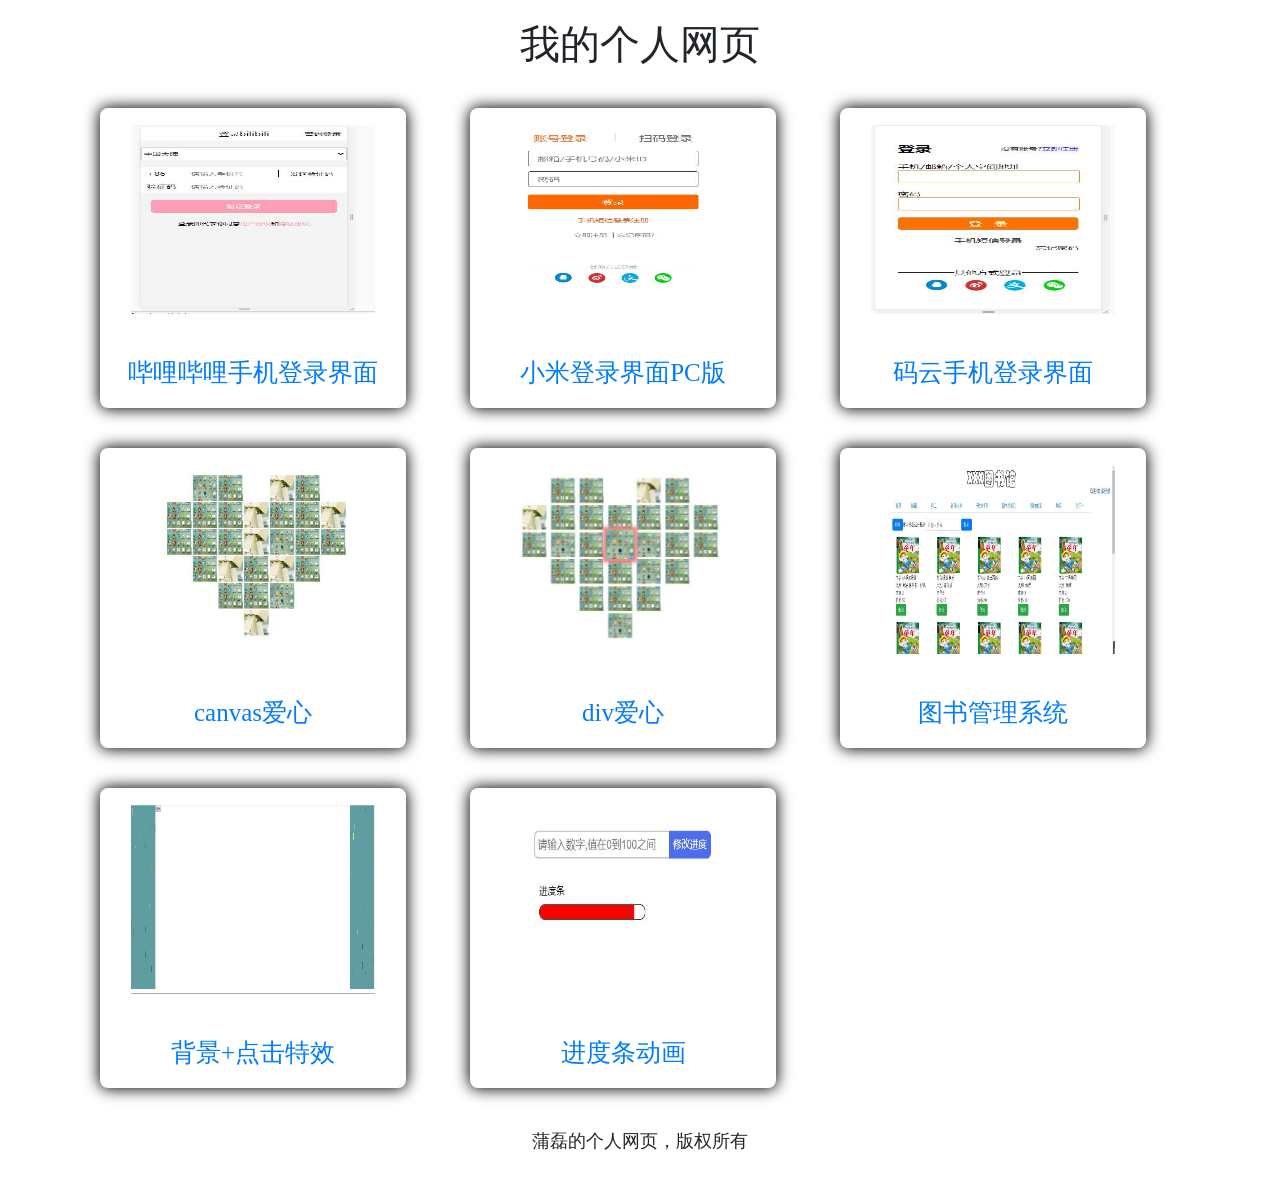
<file: index.html>
<!DOCTYPE html>
<html lang="en">

<head>
    <meta charset="UTF-8">
    <meta name="viewport" content="width=device-width, initial-scale=1.0">
    <title>My Web Show</title>
    <script src="./bootstrap/jquery-3.5.1.js"></script>
    <script src="./bootstrap/popper.min.js"></script>
    <script src="./bootstrap/bootstrap.js"></script>
    <link rel="stylesheet" href="./bootstrap/bootstrap.css">
    <style>
        * {
            margin: 0;
            padding: 0;
        }
        .seize_a_seat{
            display: none;
        }
        .head {
            margin: 20px 0 0 0;
            text-align: center;
            font-family: "STXingkai","Microsoft YaHei","黑体","宋体",sans-serif;
        }

        .container{
            font-family: "KaiTi","Microsoft YaHei";
            font-size:25px;
        }

        .foot{
            font-family: "STXinwei","Microsoft YaHei";
            font-size: 18px;
        }
        .container>.row {
            margin: 40px 0 0 0;
        }

        .container>.row>.col-4>.content {
            width: 90%;
            height: 300px;
            padding: 15px 0;
            display: flex;
            flex-direction: column;
            justify-content: center;
            align-items: center;
            /* border: 2px solid rgb(94, 255, 0); */
            border-radius: 8px;
            box-shadow: 0 0 15px 1px black;
        }

        .container>.row>.col-4>.content:hover {
            /* box-shadow: 0 0 10px 5px red, 0 0 10px 10px blue; */
            transform: scale(1.1);
            animation: linear 1s a1;
            box-shadow: 0 0 5px 2px black;
        }

        .container>.row>.col-4>.content>a {
            text-decoration: none;
        }

        .container>.row>.col-4>.content>img {
            width: 80%;
            height: 70%;
            margin: 0 0 40px 0;
        }

        .container>.row>.col-4>.content>img:hover {
            cursor: pointer;
        }

        .foot {
            margin: 40px 0;
            text-align: center;
            width: 100%;
        }

        @media all and (max-width: 768px) and (min-width: 400px){
            .seize_a_seat{
                display: block;
            }
            .container>.row{
                display: flex;
                flex-direction: row;
                margin: 0;
            }
            .container>.row>.col-4{
                flex: 0 0 50%;
                max-width: 50%;
                margin: 40px 0 0 0;
            }
            /* 选择偶数行单独设置 */
            .container>.row:nth-of-type(even){
                flex-direction:row-reverse;
                position: relative;
                top: -340px;
            }
            .container>.row>.col-4>.content{
                margin: 0 auto;
            }
        }

        @media all and (max-width: 399px) {
            .container>.row{
                display: flex;
                flex-direction: column;
                margin: 0 0 0 0;
                
            }
            .container>.row>.col-4{
                flex: 0 0 1;
                max-width: none;
                margin: 40px 0 0 0;
            }
            .container>.row>.col-4>.content{
                margin: 0 auto;
            }
        }

        @keyframes a1 {
            0% {
                transform: scale(1);
                box-shadow: 0 0 15px 1px black;
            }

            100% {
                transform: scale(1.1);
                box-shadow: 0 0 5px 2px black;
            }
        }
    </style>
</head>

<body>
    <div class="head">
        <h1>我的个人网页</h1>
    </div>
    <div class="container">
        <div class="row">
            <div class="col-4">
                <div class="content">
                    <img class="img" src="./picture/哔哩哔哩手机登录界面.jpg" alt="图片正在拼了命的加载中">
                    <a href="https://ilikecode0726.github.io/VScode/%E7%BD%91%E9%A1%B5%E6%A8%A1%E6%9D%BF/Login-Bilibili-Mobel.html">哔哩哔哩手机登录界面</a>
                </div>
            </div>
            <div class="col-4">
                <div class="content">
                    <img class="img" src="./picture/小米登录PC版.jpg" alt="图片正在拼了命的加载中">
                    <a href="https://ilikecode0726.github.io/VScode/%E7%BD%91%E9%A1%B5%E6%A8%A1%E6%9D%BF/Login-MI-PC.html">小米登录界面PC版</a>
                </div>
            </div>
            <div class="col-4">
                <div class="content">
                    <img class="img" src="./picture/手机登录-码云.jpg" alt="图片正在拼了命的加载中">
                    <a href="https://ilikecode0726.github.io/VScode/%E7%BD%91%E9%A1%B5%E6%A8%A1%E6%9D%BF/Login-Moble.html">码云手机登录界面</a>
                </div>
            </div>
        </div>
        <div class="row">
            <div class="col-4">
                <div class="content">
                    <img class="img" src="./picture/爱心canvas.jpg" alt="图片正在拼了命的加载中">
                    <a href="https://ilikecode0726.github.io/VScode/AiXin/index">canvas爱心</a>
                </div>
            </div>
            <!-- 占位盒子，所有双数div必须加 -->
            <div class="seize_a_seat col-4">

            </div>

            <div class="col-4">
                <div class="content">
                    <img class="img" src="./picture/爱心div.jpg" alt="图片正在拼了命的加载中">
                    <a href="https://ilikecode0726.github.io/VScode/AiXin/index-div">div爱心</a>
                </div>
            </div>
            <div class="col-4">
                <div class="content">
                    <img class="img" src="./picture/图书管理系统.jpg" alt="图片正在拼了命的加载中">
                    <a href="http://www.sanshidaren.cn:9900/">图书管理系统</a>
                </div>
            </div>
            
        </div>
        <div class="row">
            <div class="col-4">
                <div class="content">
                    <img class="img" src="./picture/背景+点击特效.jpg" alt="图片正在拼了命的加载中">
                    <a href="https://ilikecode0726.github.io/VScode/%E8%83%8C%E6%99%AF%E7%89%B9%E6%95%88">背景+点击特效</a>
                </div>
            </div>
            <div class="col-4">
                <div class="content">
                    <img class="img" src="./picture/进度条动画.jpg" alt="图片正在拼了命的加载中">
                    <a
                        href="https://ilikecode0726.github.io/VScode/%E8%BF%9B%E5%BA%A6%E6%9D%A1%E5%8A%A8%E7%94%BB">进度条动画</a>
                </div>
            </div>
            <div class="col-4">

            </div>
        </div>
    </div>
    <div class="foot">
        <span>蒲磊的个人网页，版权所有</span>
    </div>
</body>

</html>
<script>
    let imgs = document.querySelectorAll('.img')
    for (let i = 0; i < imgs.length; i++) {
        imgs[i].onclick = () => {
            // 获取与之对应的a标签
            let a = imgs[i].parentNode.querySelector('a')
            location.href = a.href
        }
    }

</script>
</file>
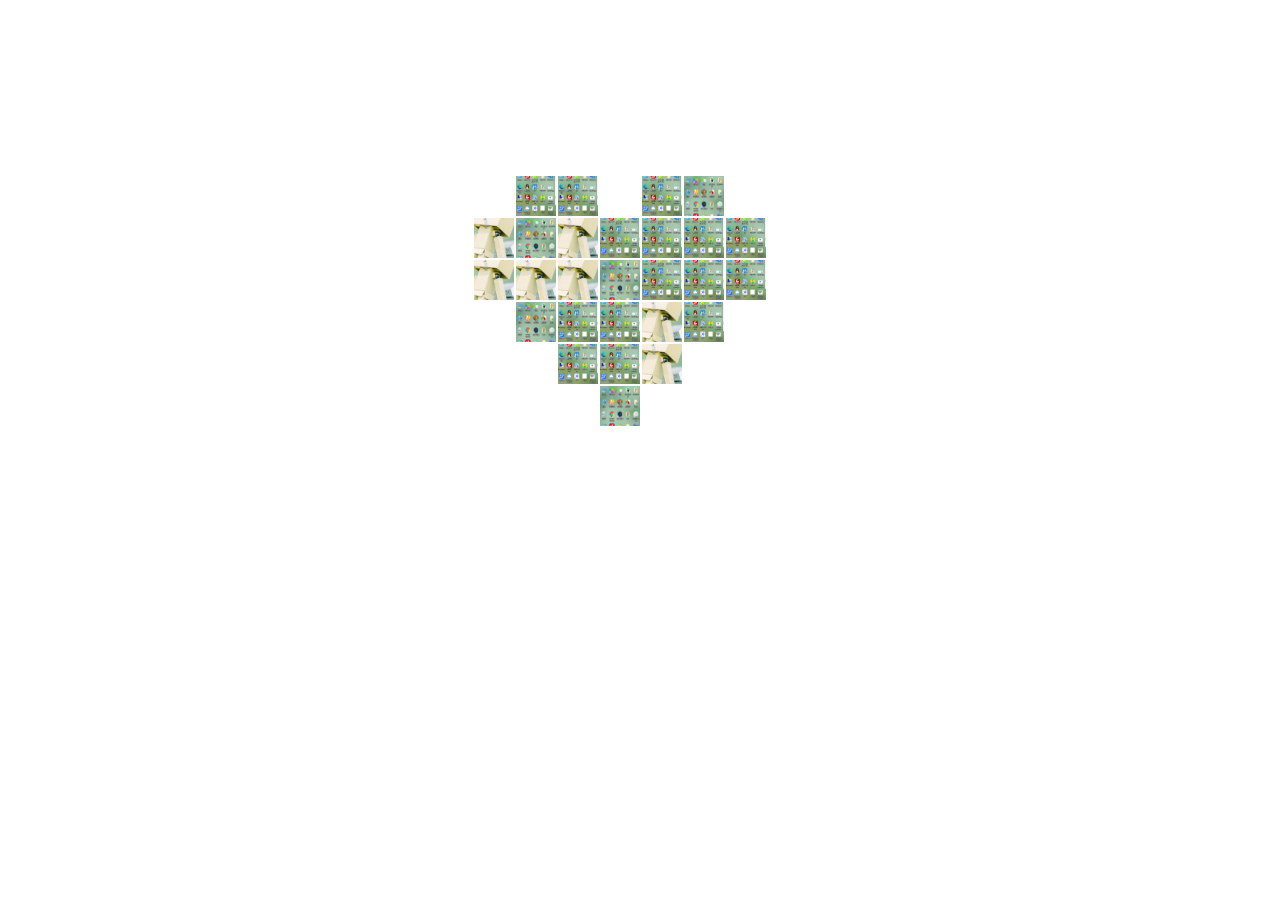
<file: AiXin/index.html>
<!DOCTYPE html>
<html lang="en">

<head>
    <meta charset="UTF-8">
    <meta name="viewport" content="width=device-width, initial-scale=1.0">
    <title>小爱心</title>
    <style>
        * {
            margin: 0;
            padding: 0;
        }

        .can {
            position: absolute;
            top: 50px;
            left: 50%;
            transform: translateX(-50%);
        }

        @media all and (max-width:480px) and (min-width: 321px) {
            .can {
                position: absolute;
                top: 50px;
                left: 55%;
            }
        }

        @media all and (max-width:320px) {
            .can {
                position: absolute;
                top: 50px;
                left: 60%;
            }
        }
    </style>
</head>

<body>
    <canvas id="can" class="can" width="500" height="500"></canvas>
</body>

</html>
<script>

    //控制图片显示比例
    let temp = 40
    // 控制距离顶部高度
    let height = 3
    // 控制距离左侧宽度
    let wedth = 2
    let arr = [
        './images/aa.jpg',
        './images/bb.jpg',
        './images/cc.jpg',
        './images/cc.jpg',
    ]
    let c = document.querySelector('#can')
    let cxt = c.getContext('2d')
    for (let i = 0; i < 4; i++) {
        for (let j = 0; j <= i; j++) {
            let url = arr[randomNum(0, arr.length - 1)]
            create((i + wedth) * (temp + 2), (j + height + 2) * (temp + 2), temp, url)
            url = arr[randomNum(0, arr.length - 1)]
            create((wedth + 6 - i) * (temp + 2), (j + height + 2) * (temp + 2), temp, url)
        }

    }
    for (let i = 0; i < 2; i++) {
        for (let j = 0; j <= i; j++) {
            let url = arr[randomNum(0, arr.length - 1)]
            create((j + wedth + 2) * (temp + 2), (i + height) * (temp + 2), temp, url)
            url = arr[randomNum(0, arr.length - 1)]
            create((wedth + 1 - j) * (temp + 2), (i + height) * (temp + 2), temp, url)
            url = arr[randomNum(0, arr.length - 1)]
            create((j + wedth + 5) * (temp + 2), (i + height) * (temp + 2), temp, url)
            url = arr[randomNum(0, arr.length - 1)]
            create((wedth + 4 - j) * (temp + 2), (i + height) * (temp + 2), temp, url)
        }
    }
    function create(x, y, z, url) {
        cxt.beginPath()
        cxt.fillStyle = "#0000FF"
        // cxt.fillRect(x,y,z,z)
        var img = new Image()
        img.src = url
        //图片加载完后，将其显示在canvas中
        img.onload = function () {
            cxt.drawImage(this, x, y, z, z)
            // context.drawImage(this, 0, 0, 1080, 980)改变图片大小到1080*980
        }
        cxt.closePath()
    }
    //生成从minNum到maxNum的随机数
    function randomNum(minNum, maxNum) {
        switch (arguments.length) {
            case 1:
                return parseInt(Math.random() * minNum + 1, 10);
                break;
            case 2:
                return parseInt(Math.random() * (maxNum - minNum + 1) + minNum, 10);
                break;
            default:
                return 0;
                break;
        }
    }
</script>
</file>
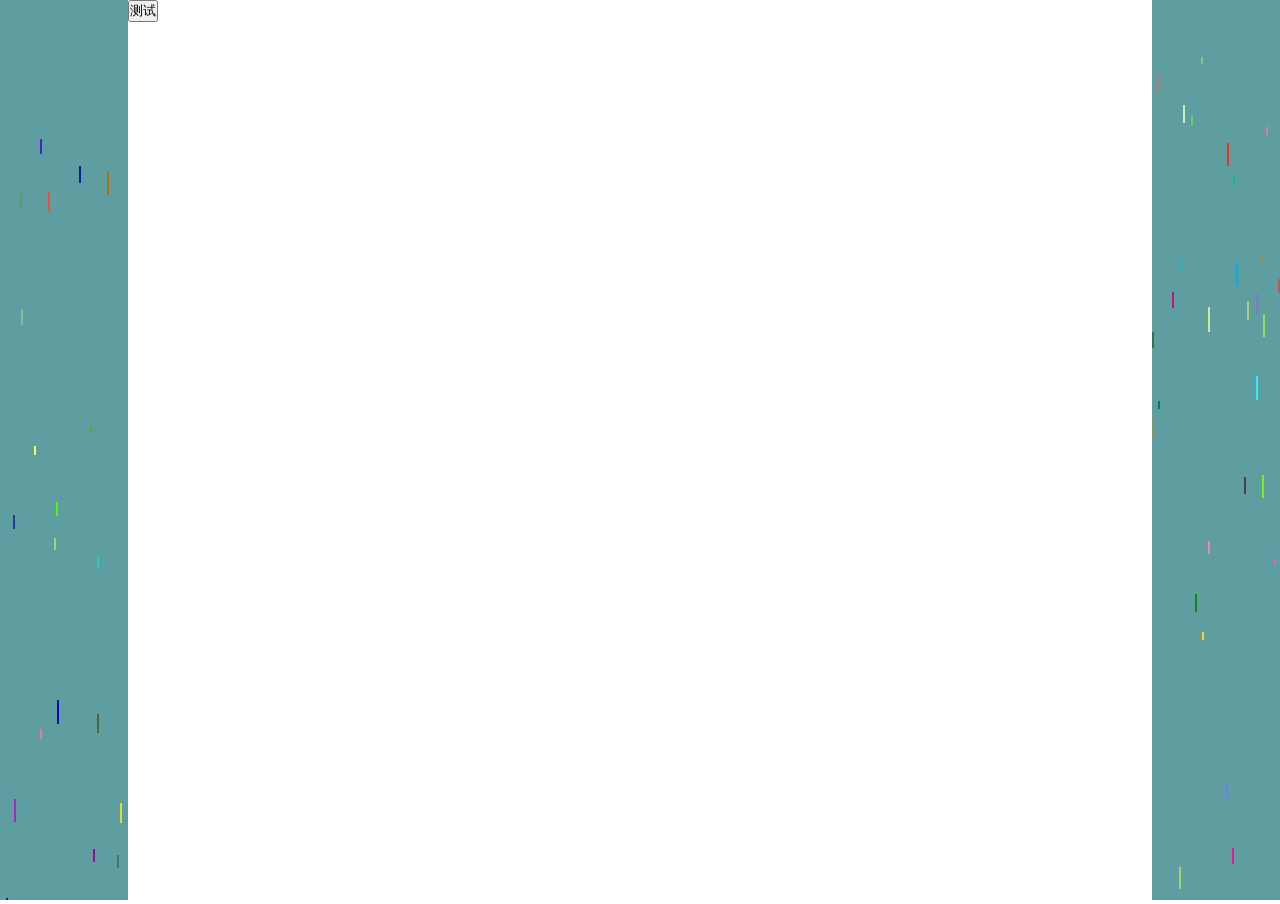
<file: 背景特效.html>
<!DOCTYPE html>
<html lang="en">

<head>
    <meta charset="UTF-8">
    <meta name="viewport" content="width=device-width, initial-scale=1.0">
    <title>Document</title>
    <style>
        * {
            margin: 0;
            padding: 0;
        }
        #bg{
            position: absolute;
            z-index: -2;
        }
        #canvas {
           background: cadetblue;
        }
        .contaior{
            width: 80%;
            height: calc(100vh);
            background: white;
            margin: 0 auto;
        }
        .tips{
            position: absolute;
            z-index: 100;
            top: 0px;
            left: 0px;
            visibility: hidden;
            /* animation:  ease-in 2s pp; */
        }
        .tips:hover{
            cursor:default;
        }
        .tips>span:hover{
            cursor:default;
        }
         @keyframes pp10 {   }
    </style>
</head>

<body>
    <div id="bg">
        <canvas id="canvas"></canvas>
    </div>
    <div class="contaior">
        <button id="btn">测试</button>
        <div class="tips">
            <span>你好啊</span>
        </div>
    </div>
</body>

</html>
<script>
    let html= document.querySelector('html')
    let canvas = document.querySelector('#canvas')
    canvas.width = innerWidth
    canvas.height = html.offsetHeight
    let cxt = canvas.getContext('2d')

    let n = innerWidth / 5
    let speed = 1
    let length = 10
    let coordinate_x = 20
    let color = 'red'
    let arr = []

    for (let i = 0; i < n; i++) {
        speed = randomNum(1, 5)
        length = randomNum(5, 25)
        coordinate_x = randomNum(0, innerWidth)
        color = 'rgb(' + randomNum(0, 255) + ',' + randomNum(0, 255) + ',' + randomNum(0, 255) + ')'
        arr.push({
            x: coordinate_x,
            y:Math.round(Math.random()*canvas.height),
            // y: -length,
            width:2,
            length: length,
            speed: speed,
            color: color
        })
    }



    function drow() {

        cxt.clearRect(0, 0, canvas.width, canvas.height )

        for (let i = 0; i < n; i++) {
            
            cxt.beginPath()
            cxt.fillStyle = arr[i].color
            cxt.fillRect(arr[i].x, arr[i].y, arr[i].width, arr[i].length)
            cxt.closePath()
            arr[i].y = arr[i].y + arr[i].speed
            if(arr[i].y>canvas.height){
                arr[i].y=-arr[i].length
            }
        }
        requestAnimationFrame(drow);

    }

    drow()



    //生成从minNum到maxNum的随机数
    function randomNum(minNum, maxNum) {
        switch (arguments.length) {
            case 1:
                return parseInt(Math.random() * minNum + 1, 10);
                break;
            case 2:
                return parseInt(Math.random() * (maxNum - minNum + 1) + minNum, 10);
                break;
            default:
                return 0;
                break;
        }
    }

    let btn=document.querySelector('#btn').onclick=()=>{
        console.log('点击了')
    }
    let tips=document.querySelector('.tips')
    var style = document.styleSheets[0];
    document.addEventListener('click',(event)=>{
        // 设置随机数，方便动画名字使用
        let r=randomNum(1, 10)
        tips.style.animation = "ease-in 0.5s pp"+r;//设置动画
        tips.style.color='rgb(' + randomNum(0, 255) + ',' + randomNum(0, 255) + ',' + randomNum(0, 255) + ')'
        
        style.deleteRule(5)//删除已有的关键帧
        // style.insertRule(`@keyframes pp${r}{   0% { top: ${event.clientY}px;opacity:1;}  100% { top: ${event.clientY-60}px;opacity:0;}}`, 5); //写入样式
        style.insertRule(`@keyframes pp${r}{   0% { top: ${event.clientY}px;left:${event.clientX}px;visibility:visible}  100% { top: ${event.clientY-60}px;left:${event.clientX}px;visibility: hidden;}}`, 5); //写入样式
        event.stopPropagation()
    },false)


</script>
</file>
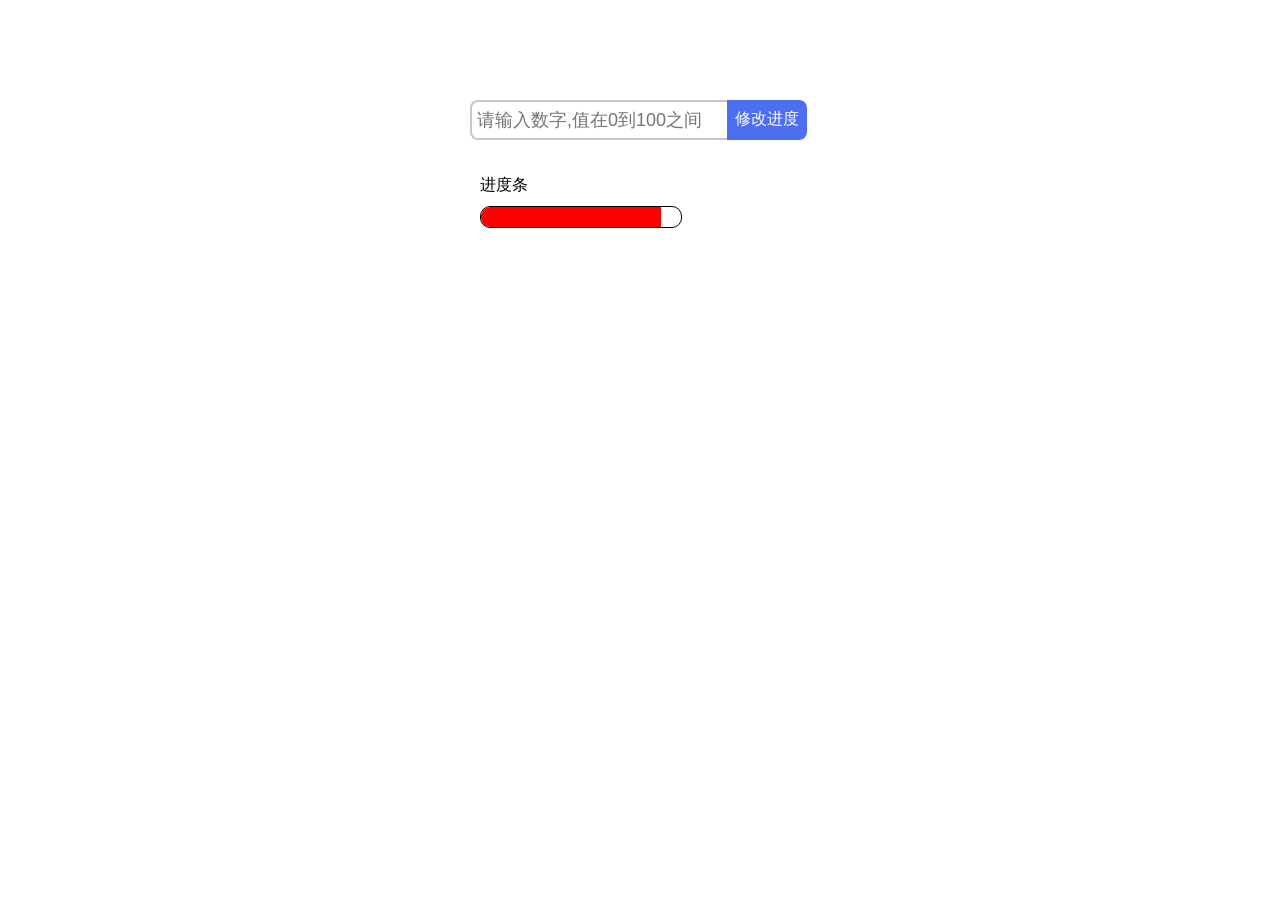
<file: 进度条动画.html>
<!DOCTYPE html>
<html lang="en">
<head>
    <meta charset="UTF-8">
    <meta name="viewport" content="width=device-width, initial-scale=1.0">
    <style>
        *{
            margin: 0;
            padding: 0;
        }
        .container{
            width: 400px;
            margin: 0 auto;
        }
        @media all and (min-width:768px) {
            .container{
                margin-top: 100px;
            }
        }
        @media all and (max-width:765px) and (min-width:480px) {
            .container{
                margin-top: 60px;
            }
        }
        @media all and (max-width:479px) {
            .container{
                margin-top: 30px;
            }
        }
        
        .update{
            width: 380px;
            margin: 30px 0 5px 30px;
        }
        .input{
            width: 250px;
            display: inline-block;
            height: 36px;
            outline: none;
            border: 2px solid rgb(196,199,206);
            border-right: none;
            border-radius: 8px 0 0 8px;
            font-size: 18px;
            padding-left: 5px;
        }
        .input:hover{
            border: 2px solid rgb(167,170,181);
            border-right: none;
        }
        .input:focus{
            border: 2px solid rgb(78,110,242);
            border-right: none;
        }
        #btn{
            color: white;
            display: inline-block;
            height: 40px;
            vertical-align: top;
            background-color: rgb(78,110,242);
            border-radius:  0 8px 8px 0;
            width: 80px;
            text-align: center;
            line-height: 38px;
        }
        #btn:hover{
            cursor: pointer;
        }
        
        
        .group{
            width: 350px;
            height: 100px;
            /* background-color: #00FF00; */
            float: left;
            position: relative;
            margin: 20px 0 0 40px;
            
            /* 元素水平垂直居中方法三 */
            /* display: flex;
            justify-content: center;
            align-items: center;
            flex-direction: column; */
        }
        .group ul li{
            list-style: none;
            margin-top: 10px;
            overflow: hidden;
            /* text-align: center; */
        }
        .group>span{
            display: inline-block;
        }
        .group>span:nth-child(1){
            float: left;
        }
        .group .progress{
            /* display: inline-block; */
            width: 200px;
            height: 20px;
            border: #000000 1px solid;
            border-radius: 10px;
            /* position: absolute; */
            
            /* 水平垂直居中方法一 */
            /* top: 0;
            left: 0;
            bottom: 0;
            right: 0;
            margin: auto; */
            
            /* 水平垂直居中方法二 */
            /* top: 50%;
            right: 50%;
            transform: translate(50%,-50%); */
            /* transform: translateY(-50%) translateX(50%); */
            
            
        }
        
        .pro{
            display: inline-block;
            vertical-align: top;
            text-align: left;
            width: 180px;
            height: 100%;
            background-color: red;
            animation: ease-out 6s p1;
            /* font-size: 1px; */
        }
        @keyframes p1{
            0%{
                width: 0px;
            }
            100%{
                width: 180px;
            }
        }
        
        
    </style>
</head>
<body>
    <div class="container">
        <div class="update">
            <input type="text" placeholder="请输入数字,值在0到100之间" class="input" /><span id="btn">修改进度</span>
        </div>
        <div class="group">
            <ul>
                <li><span>进度条</span></li>
                <li class="progress">
                    <span class="pro"></span>
                </li>
            </ul>
        </div>
    </div>
</body>
</html>
<script>
var style = document.styleSheets[0];
document.querySelector('#btn').onclick = () => {
    // 存储进度
    let temp=document.querySelector('.input').value
    temp=temp*2
    console.log(temp)
    document.querySelector('.pro').style.width = temp+'px'
    document.querySelector('.pro').style.animation = "ease-out 6s pp"+temp;
    style.deleteRule(7)
    style.insertRule("@keyframes pp"+temp+"{0%{width: 0px;}100%{width: "+temp+"px;}}", 7); //写入样式
    console.log(style)
}
</script>
</file>
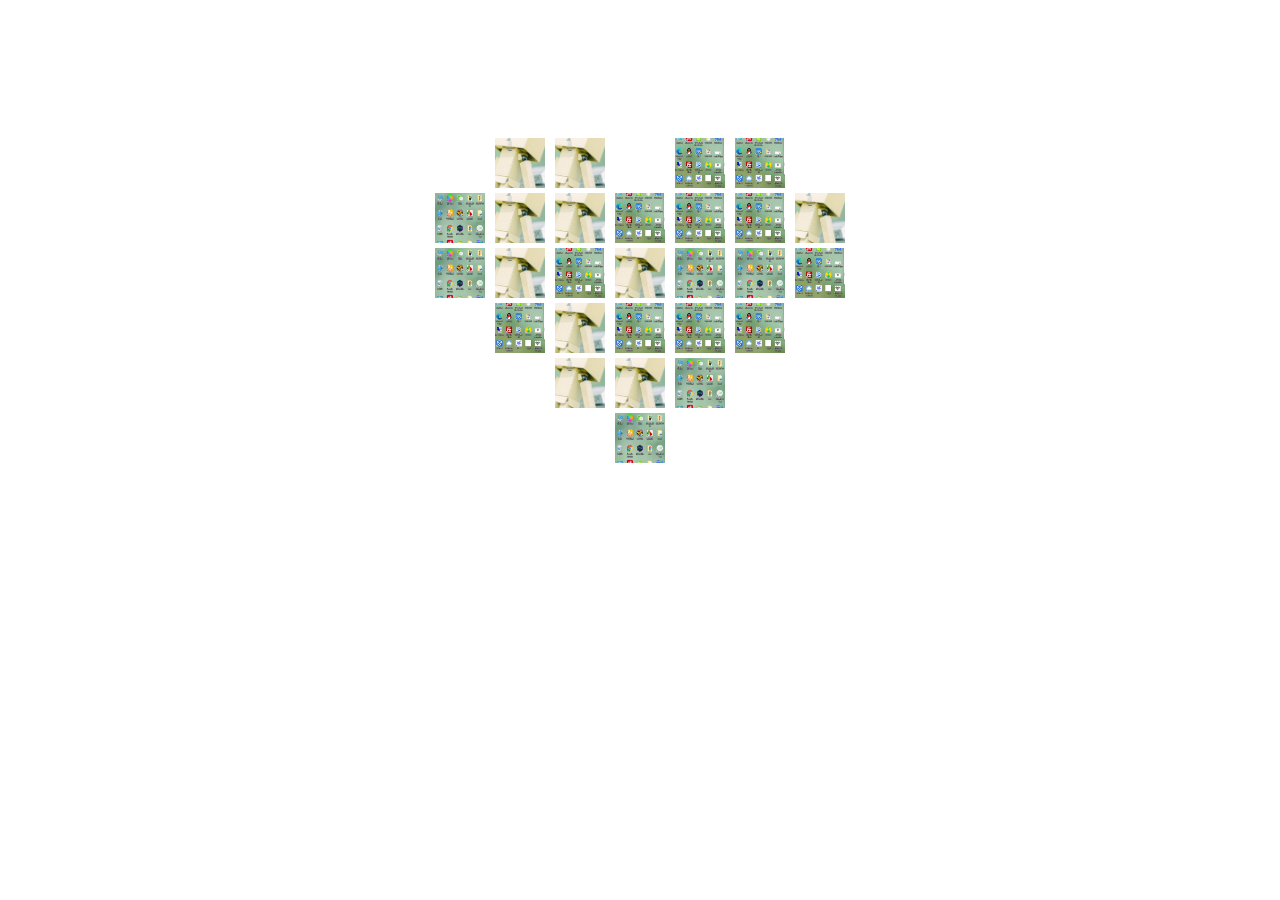
<file: AiXin/index-div.html>
<!DOCTYPE html>
<html lang="en">
<head>
    <meta charset="UTF-8">
    <meta name="viewport" content="width=device-width, initial-scale=1.0">
    <title>小爱心</title>
    <style>
        *{
            margin: 0;
            padding: 0;
        }
        body{
            width: 100%;
        }
        .content{
            margin: 50px auto;
            width: 600px;
            height: 500px;
            /* border: 1px solid seagreen; */
            display: flex;
            flex-direction: column;
            align-items: center;
            justify-content: center;
        }
        .group{
            display: flex;
            justify-content: center;
            align-items: center;
            width: 500px;
            height: 55px;
        }
        .group>div{
            margin: 5px;
            width: 50px;
            height: 50px;
            transition:all 1s ease-out;
        }
        .group>div:hover{
            transform:scale(1.2);
            box-shadow: 0 0 5px 5px rgb(255,129,130);
        }
        .group div img{
            width: 100%;
            height: 100%;
        }
    </style>
</head>
<body>
    <div class="content">
        <div class="group">
            <div><image src=""></image></div>
            <div><image src=""></image></div>
            <div></div>
            <div><image src=""></image></div>
            <div><image src=""></image></div>
        </div>
        <div class="group">
            <div><image src=""></image></div>
            <div><image src=""></image></div>
            <div><image src=""></image></div>
            <div><image src=""></image></div>
            <div><image src=""></image></div>
            <div><image src=""></image></div>
            <div><image src=""></image></div>
        </div>
        <div class="group">
            <div><image src=""></image></div>
            <div><image src=""></image></div>
            <div><image src=""></image></div>
            <div><image src=""></image></div>
            <div><image src=""></image></div>
            <div><image src=""></image></div>
            <div><image src=""></image></div>
        </div>
        <div class="group">
            <div><image src=""></image></div>
            <div><image src=""></image></div>
            <div><image src=""></image></div>
            <div><image src=""></image></div>
            <div><image src=""></image></div>
        </div>
        <div class="group">
            <div><image src=""></image></div>
            <div><image src=""></image></div>
            <div><image src=""></image></div>
        </div>
        <div class="group">
            <div><image src=""></image></div>
        </div>
    </div>
</body>
</html>
<script>
    let imgs=document.querySelectorAll('.group>div>img')
    let arr = [
        './images/aa.jpg',
        './images/bb.jpg',
        './images/cc.jpg',
        './images/cc.jpg',
    ]
    for(let i =0;i<imgs.length;i++){
        imgs[i].src=arr[randomNum(0, arr.length - 1)]
    }
    //生成从minNum到maxNum的随机数
    function randomNum(minNum, maxNum) {
        switch (arguments.length) {
            case 1:
                return parseInt(Math.random() * minNum + 1, 10);
                break;
            case 2:
                return parseInt(Math.random() * (maxNum - minNum + 1) + minNum, 10);
                break;
            default:
                return 0;
                break;
        }
    }
</script>
</file>
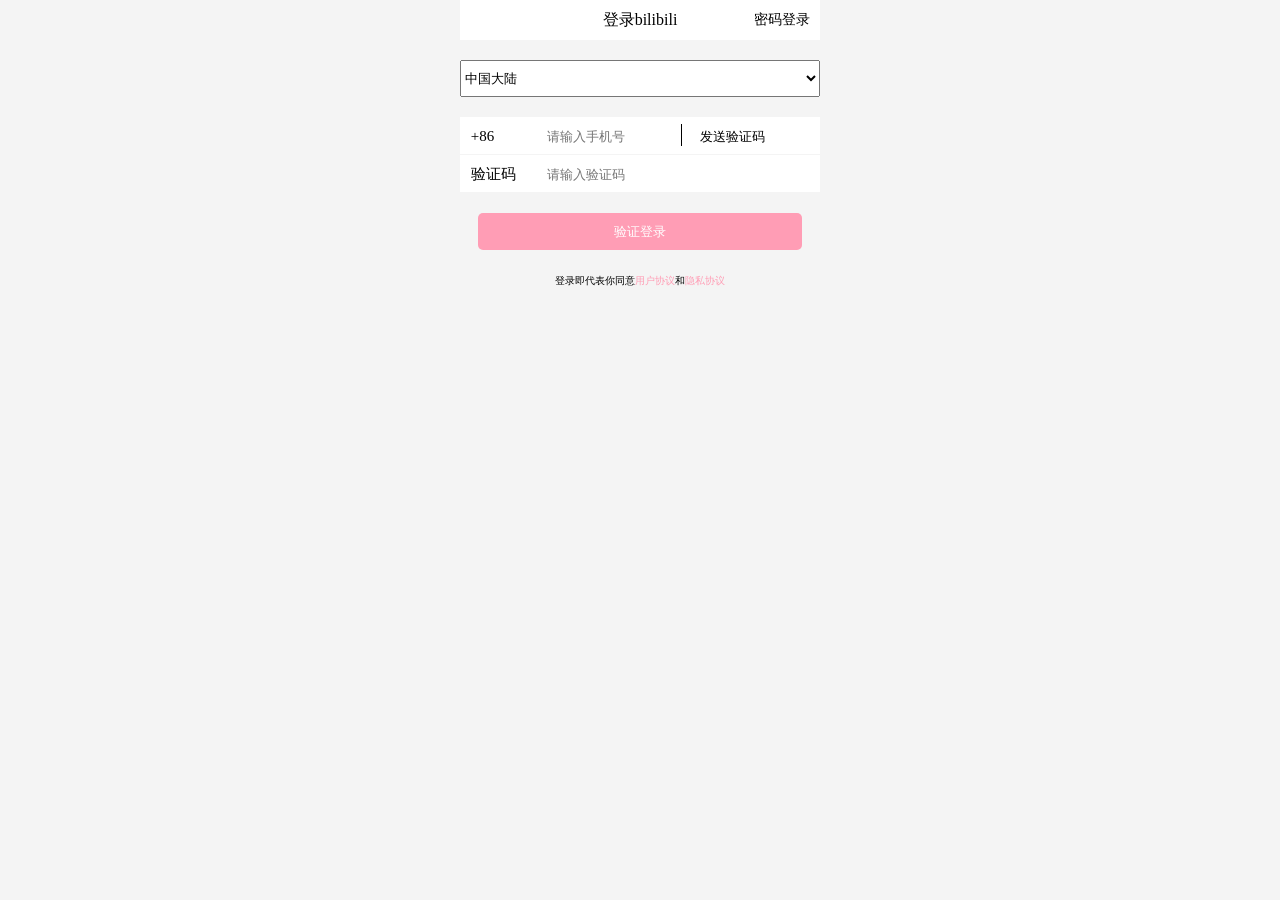
<file: 网页模板/Login-Bilibili-Mobel.html>
<!DOCTYPE html>
<html>
	<head>
		<meta charset="utf-8" name="viewport" content="initial-scale=1.0">
		<title></title>
		<style type="text/css">
			* {
				margin: 0;
				padding: 0;
			}


			@media all and (max-width:320px) {
				.login {
					width: 100%;
				}
			}

			@media all and (min-width:321px) and (max-width:480px) {
				.login {
					width: 85%;
				}
			}

			@media all and (min-width:481px) {
				.login {
					width: 360px;
				}
			}
			html{
				background-color: rgb(244,244,244);
			}
			
			.login{
				margin: 0 auto;
			}
			header {
				height: 40px;
				line-height: 40px;
				width: 100%;
				position: relative;
				text-align: center;
				margin: 0 auto;
				background-color: white;
			}

			header>#toggle {
				display: inline-block;
				position: absolute;
				right: 10px;
				font-size: 14px;
			}
			
			
			.login-phone{
				display: block;
			}
			
			.login-account{
				display: none;
			}
			
			
			
			.login-phone>form>.form-group {
				width: 100%;
				background-color: rgb(244, 244, 244);
				padding-top: 20px;
			}

			.login-phone>form>.form-group>select {
				width: 100%;
				height: 37px;
			}

			.login-phone>form>.form-group>ul>li {
				list-style: none;
				background-color: white;
				border-bottom: 1px solid rgb(244, 244, 244);
				height: 37px;
				line-height: 37px;
			}

			.login-phone>form>.form-group>ul>li>label {
				font-size: 15px;
				display: inline-block;
				width: 20%;
				margin-left: 3%;
			}

			.login-phone>form>.form-group>ul>li>input {
				height: 90%;
				border: none;
				outline: none;
			}

			.login-phone>form>.form-group>ul>li>.phone {
				width: 130px;
			}

			.login-phone>form>.form-group>ul>li>span {
				display: inline-block;
				height: 60%;
				border-left: #000000 1px solid;
				position: relative;
				top: 5px;
			}

			.login-phone>form>.form-group>ul>li>.send-code {
				height: 90%;
				border: none;
				background-color: white;
				margin-left: 4%;
				outline: none;
			}

			.login-phone>form>.form-group>.submit {
				border: none;
				margin-left: 5%;
				width: 90%;
				color: white;
				height: 37px;
				background-color: rgb(255, 157, 181);
				border-radius: 5px;
				outline: none;
			}
			.login-phone>form>.form-group>div{
				margin-top: 20px;
				text-align: center;
			}
			.login-phone>form>.form-group>div>span {
				font-size: 10px;
			}
			.login-phone>form>.form-group>div a{
				color:rgb(255, 157, 181) ;
				text-decoration: none;
			}
			
			.login-account>form>.form-group{
				width: 100%;
				background-color: rgb(244,244,244);
				padding-top: 20px;
			}
			.login-account>form>.form-group>ul{
				width: 100%;
			}
			.login-account>form>.form-group>ul>li{
				list-style: none;
				background-color: white;
				border-bottom: 1px rgb(244,244,244) solid;
				width: 100%;
				height: 37px;
				line-height: 37px;
			}
			.login-account>form>.form-group>ul>li>label{
				display: inline-block;
				width: 20%;
				text-align: center;
				margin-right: 5%;
			}
			.login-account>form>.form-group>ul>li>input{
				width: 75%;
				height: 90%;
				border: none;
				outline: none;
			}
			.login-account>form>.form-group1{
				padding-top: 8px;
			}
			.login-account>form>.form-group>.forget-pwd{
				font-size: 10px;
				display: block;
				float: right;
				padding-right: 10px;
			}
			.login-account>form>.form-group>.btns{
				margin-top: 40px;
				clear: right;
				display: flex;
				justify-content: space-around;
			}
			.login-account>form>.form-group>.btns>button{
				height: 40px;
				width: 42%;
				border-radius: 5px;
			}
			.login-account>form>.form-group>.btns>button:nth-child(1){
				border:1px  rgb(255, 157, 181) solid;
				color:rgb(255, 157, 181) ;
			}
			.login-account>form>.form-group>.btns>button:nth-child(2){
				background-color: rgb(255, 157, 181);
				border: none;
				color: white;
			}
			.login-account>form>.form-group>div{
				margin-top: 15px;
				text-align: center;
			}
			.login-account>form>.form-group>div>span {
				font-size: 10px;
			}
			.login-account>form>.form-group>div a{
				color:rgb(255, 157, 181) ;
				text-decoration: none;
			}
			.login-account>form>.form-group>.footer{
				margin-top: 80px;
			}
			.login-account>form>.form-group>.footer>div{
				margin-top: 10px;
				display: flex;
				justify-content: center;
				
			}
			.login-account>form>.form-group>.footer>div>div{
				display: flex;
				flex-direction: column;
			}
			.login-account>form>.form-group>.footer>div>div>span{
				font-size: 10px;
			}
			.login-account>form>.form-group>.footer>div .icon-qq{
				display: inline-block;
				width: 20px;
				height: 20px;
				background-size: 100% 100%;
				background-repeat: no-repeat;
				background-image: url("[data-uri]");
			}
			.login-account>form>.form-group>.footer>div .icon-null{
				display: inline-block;
				width: 20px;
				height: 20px;
				background-size: 100% 100%;
				background-repeat: no-repeat;
				
			}
			.login-account>form>.form-group>.footer>div .icon-WeiBo{
				display: inline-block;
				width: 20px;
				height: 20px;
				background-size: 100% 100%;
				background-repeat: no-repeat;
				background-image: url("[data-uri]");
			}
		</style>
	</head>
	<body>
		<div class="login">
			<header>
				<span>登录bilibili</span>
				<span id="toggle">密码登录</span>
			</header>
			<div class="login-phone">
				<form action="#" method="get">
					<div class="form-group">
						<select name="">
							<option>中国大陆</option>
						</select>
					</div>
					<div class="form-group">
						<ul>
							<li>
								<label>+86</label>
								<input class="phone" name="phone" type="tel" placeholder="请输入手机号" />
								<span class="c"></span>
								<button class="send-code">发送验证码</button>
							</li>
							<li>
								<label>验证码</label>
								<input class="code" name="code" placeholder="请输入验证码" />
							</li>
						</ul>
					</div>
					<div class="form-group">
						<button type="submit" class="submit">验证登录</button>
						<div>
							<span>登录即代表你同意<a href="#">用户协议</a>和<a href="#">隐私协议</a></span>
						</div>
					</div>
				</form>
			</div>
			<div class="login-account">
				<form action="#">
					<div class="form-group">
						<ul>
							<li>
								<label >账号</label><input type="text" name="account" class="account" placeholder="你的手机号/邮箱">
							</li>
							<li>
								<label >密码</label><input type="password" name="password" class="password" placeholder="请输入密码">
							</li>
						</ul>
					</div>
					<div class="form-group form-group1">
						<a class="forget-pwd">忘记密码</a>
						<div class="btns">
							<button>登录</button>
							<button>注册</button>
						</div>
						<div>
							<span>登录即代表你同意<a href="#">用户协议</a>和<a href="#">隐私协议</a></span>
						</div>
						<div class="footer">
							<span>其他方式登录</span>
							<div>
								<div>
									<a class="icon-qq"></a><span>QQ</span>
								</div>
								<div>
									<a class="icon-null"></a>
								</div>
								<div>
									<a class="icon-WeiBo"></a><span>微博</span>
								</div>
								
							</div>
						</div>
					</div>
				</form>
			</div>
		</div>
	</body>
</html>
<script>
	let temp=0
	let toggle=document.querySelector('#toggle')
	toggle.addEventListener('click',()=>{
		if(!temp){
			document.querySelector('.login-phone').style.display='none'
			document.querySelector('.login-account').style.display='block'
			temp=1
		}
		else{
			document.querySelector('.login-phone').style.display='block'
			document.querySelector('.login-account').style.display='none'
			temp=0
		}
	})
</script>
</file>
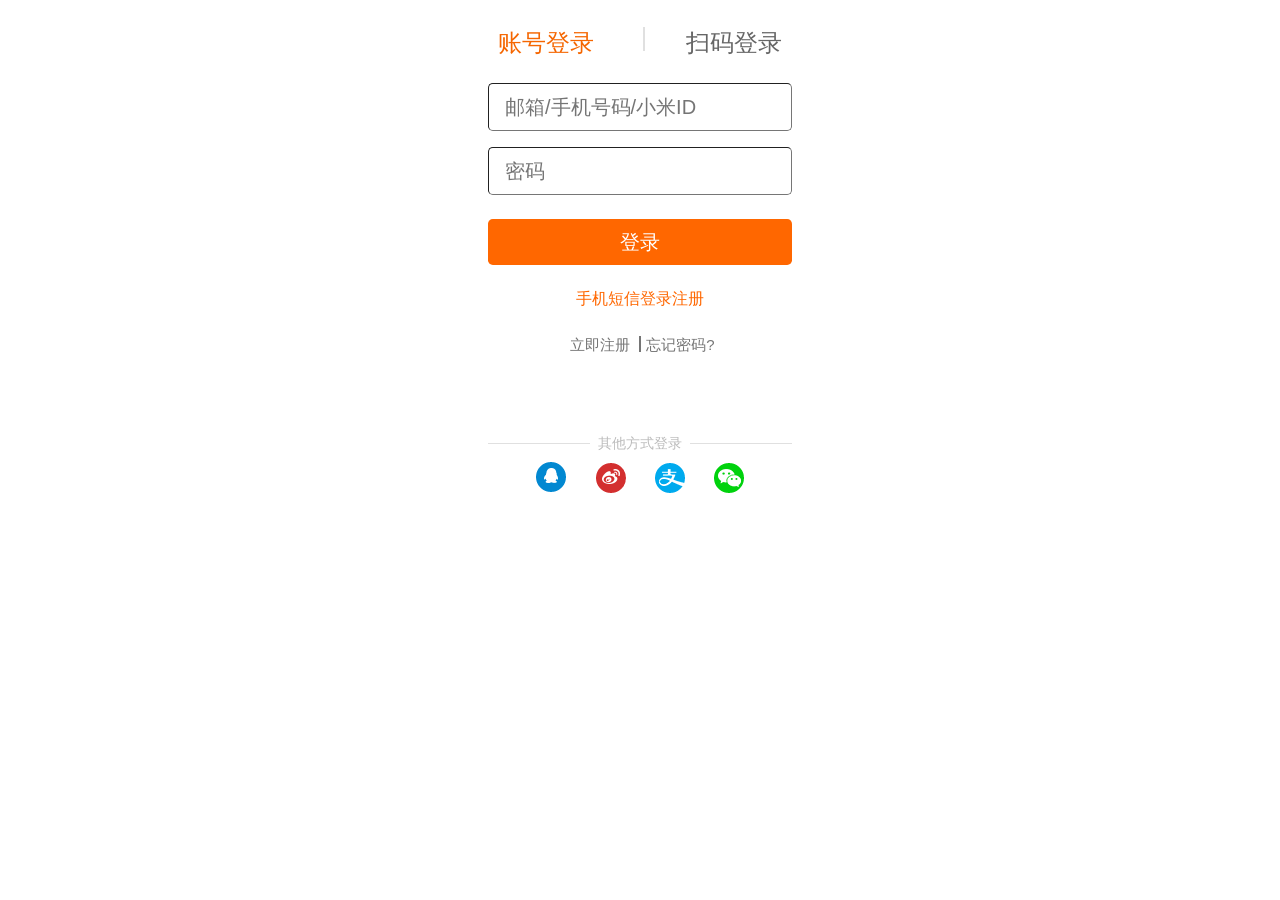
<file: 网页模板/Login-MI-PC.html>
<!DOCTYPE html>
<html>
	<head>
		<meta charset="utf-8" name="viewport" content="initial-scale=1.0">
		<title>Login</title>
		<link href="css/bootstrap.css" rel="stylesheet" />
		<link href="fonts/glyphicons-halflings-regular.svg" />
		<script src="js/jquery-3.5.1.js"></script>
		<script src="js/popper.min.js" type="text/javascript" charset="utf-8"></script>
		<script src="./js/bootstrap.js" type="text/javascript" charset="utf-8"></script>
		<style>
			* {
				margin: 0;
				padding: 0;
			}


			#login {
				margin: 0 auto;
				width: 410px;
				height: 556px;
				/* background-color: #0000FF; */
			}

			#login>.title {
				text-align: center;
				font-size: 24px;
				width: 100%;
				padding-top: 6%;
				height: 15%;
			}

			#login>.title>a {
				display: inline-block;
				width: 96px;
				height: 27px;
				line-height: 27px;
				font-size: 24px;
				
				text-decoration: none;
			}
			#login>.title>a:nth-child(1){
				color: #f56600;
			}
			#login>.title>a:nth-child(3){
				color: #666;
			}
			#login>.title>.line {
				width: 1px;
				height: 24px;
				margin: 0 35px 0 42px;
				border: 1px solid #e0e0e0;
				display: inline-block;
			}
			#login>.content{
				text-align: center;
				/* display: none; */
			}
			#login>.content>form>.form-group{
				/* margin-left: 10%; */
				margin-right: 0;
				text-align: center;
			}
			.form-control-lg{
				border-width: 1px;
				border-color:rgb(#E0E0E0) ;
				width: 80%;
			}
			#submit{
				width: 80%;
				margin-top: 2%;
				background-color: #ff6700;
			}
			.btn{
				border: none;
			}
			#phone{
				box-shadow: none;
			}
			.logon>a{
				text-decoration: none;
				display: inline-block;
				font-size: 15px;
				width: 70px;
				height: 16px;
				line-height: 16px;
				color: #757575;
			}
			.logon>a+span{
				display: inline-block;
				height: 16px;
				border-left: 1px #757575 solid;
				border-right: 1px #757575 solid;
				position: relative;
				top: 2px;
			}
			.others{
				width: 100%;
				text-align: center;
				margin-top: 20%;
			}
			.other{
				width:80%;
				margin-left: 10%;
				border-top:1px solid rgb(224,224,224);
			}
			.other>legend{
				color: #bbb;
				font-size: 14px;
				width: 6.25rem;
			}
			.other>.icon-qq{
				display: inline-block;
				width: 31px;
				height: 31px;
				background: url(image/icon.png) no-repeat -20px -7px;
			}
			.other>.icon-WeiBo{
				display: inline-block;
				width: 1.875rem;
				height: 1.875rem;
				background: url(image/icon.png) no-repeat -84px -7px;
			}
			.other>.icon-Ali{
				display: inline-block;
				width: 1.875rem;
				height: 1.875rem;
				background: url(image/icon.png) no-repeat -148px -7px;
			}
			.other>.icon-WeiXin{
				display: inline-block;
				width: 1.875rem;
				height: 1.875rem;
				background: url(image/icon.png) no-repeat -212px -7px;
			}
			.other>a{
				margin-left: 4%;
				margin-right: 4%;
			}
			
			.content1{
				display: none;
				width: 100%;
				text-align: center;
				
			}
			.content1>div{
				margin-top: 20%;
				margin-bottom: 5%;
				font-size: 20px;
			}
		</style>
	</head>

	<body>
		<header></header>
		<div>
			<div id="login">
				<div class="title">
					<a href="#">账号登录</a>
					<span class="line"></span>
					<a href="#">扫码登录</a>
				</div>
				<div class="content container">
					<form action="#" method="" class="form">
						<div class="form-group">
							<input type="text" placeholder="邮箱/手机号码/小米ID" class="form-control-lg" name="account" />
						</div>
						<div class="form-group">
							<input type="password" placeholder="密码" class="form-control-lg" name="password" />
						</div>
						<div class="form-group">
							<button type="submit" id="submit" class="btn btn-primary btn-lg">登录</button>
						</div>
						<div class="form-group">
							<a href="#" class="btn" id="phone" style="color: #ff6700;">手机短信登录注册</a>
						</div>
						<div class="form-group logon">
							<a href="#">立即注册</a>
							<span></span>
							<a href="#">忘记密码?</a>
						</div>
						<div class=" others">
							<fieldset class="other" align="center">
								<legend align="center">其他方式登录</legend>
								<a class="icon-qq"></a>
								<a class="icon-WeiBo"></a>
								<a class="icon-Ali"></a>
								<a class="icon-WeiXin"></a>
							</fieldset>
							<!-- <fieldset style="width:300;height:150;border:1px dashed red" align="center">
							   <legend style="width:100px;">
							      1234
							   </legend>
							</fieldset> -->
						</div>
					</form>
				</div>
				<div class="content1">
					<div><span>请使用手机扫码登录</span></div>
					<img src="image/二维码.png" >
				</div>
			</div>
		</div>
	</body>
</html>
<script>
	let as=document.querySelectorAll('#login>.title>a')
	as[0].addEventListener('click',()=>{
		as[0].style.color='#f56600';
		as[1].style.color='#666';
		document.querySelector('.content').style.display='block'
		document.querySelector('.content1').style.display='none'
	})
	as[1].addEventListener('click',()=>{
		as[1].style.color='#f56600';
		as[0].style.color='#666';
		document.querySelector('.content1').style.display='block'
		document.querySelector('.content').style.display='none'
	})
</script>
</file>
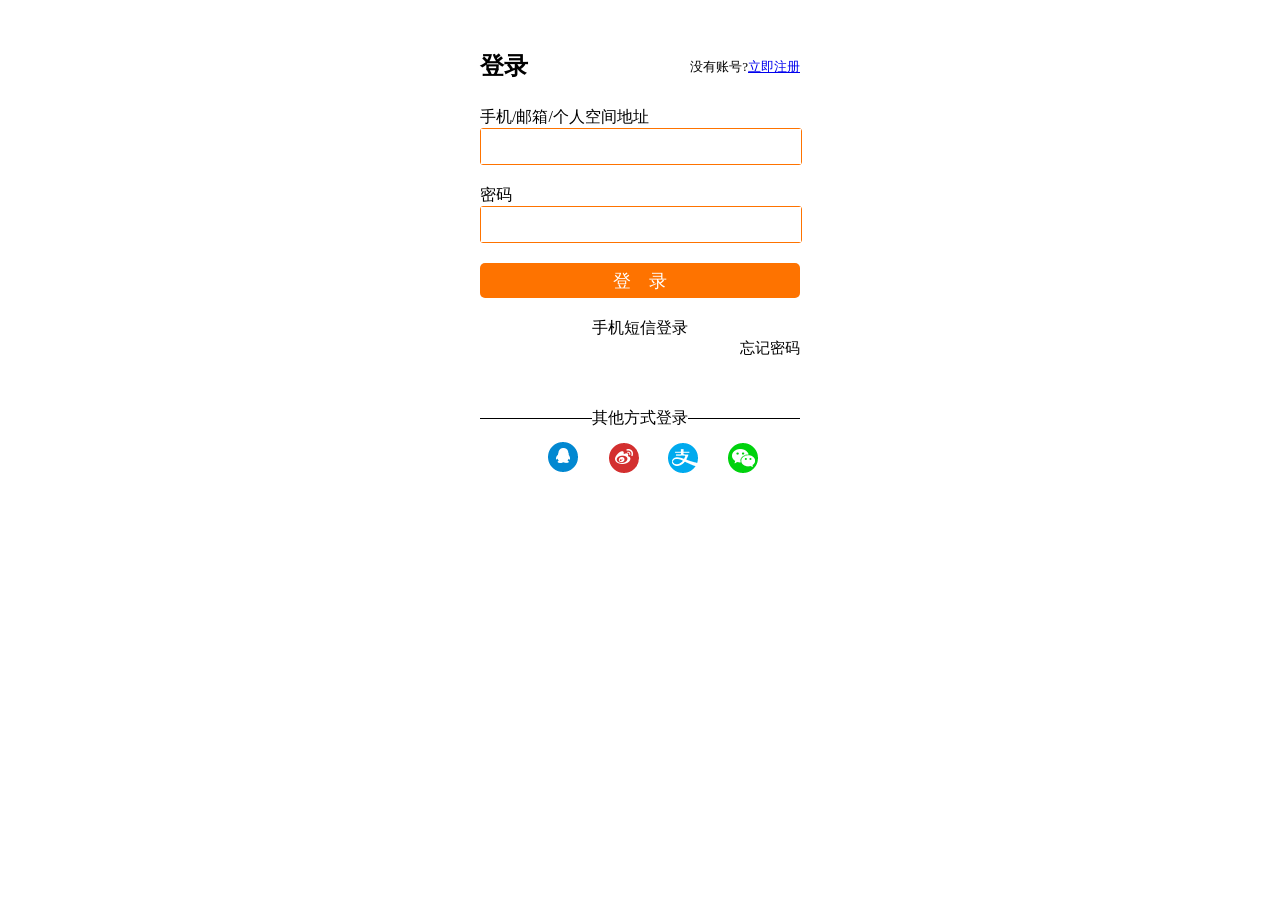
<file: 网页模板/Login-Moble.html>
<!DOCTYPE html>
<html>
	<head>
		<meta charset="utf-8" name="viewport" content="initial-scale=1.0">
		<title></title>
		<style>
			*{
				margin: 0;
				padding: 0;
			}
			.login{
				width: 400px;
				/* 水平居中方式一 */
				/* margin: 0 auto; */
				/* 水平居中方式二 */
				position: absolute;
				left: 50%;
				transform:translateX(-50%);
				padding-top: 50px;
			}
			@media all and (max-width:360px) {
				.login{
					width: 100%;
					/* 水平居中方式一 */
					/* margin: 0 auto; */
					/* 水平居中方式二 */
					position: absolute;
					left: 50%;
					transform:translateX(-50%);
					padding-top: 50px;
				}
			}
			
			.login>header{
				padding: 0 10% 0 10%;
				display: flex;
				flex-direction: row;
				justify-content: space-between;
				align-items: center;
				
			}
			.login>header>h2{
				display: inline-block;
			}
			.login>header>span{
				display: inline-block;
				height: 13px;
				line-height: 13px;
				font-size: 13px;
			}
			.login>.content{
				margin-top: 25px;
				padding: 0 10% 0 10%;
			}
			.login>.content>form{
				width: 100%;
			}
			.login>.content>form>.form-group{
				margin-top: 20px;
			}
			.login>.content>form>.form-group>label{
				display: block;
			}
			.login>.content>form>.form-group>.input-group{
				border: 1px solid rgb(254,115,0);
				width: 100%;
				height: 35px;
				border-radius: 3px;
			}
			.login>.content>form>.form-group>.input-group>.account,.password{
				width: 100%;
				height:100%;
				border: none;
				/* border: 1px solid rgb(254,115,0); */
			}
			
			.login>.content>form>.form-group>.submit{
				width: 100%;
				height: 35px;
				background-color: rgb(254,115,0);
				border: none;
				border-radius: 5px;
				font-size: 18px;
				color: white;
			}
			.login>.content>form>.form-group>.toggle{
				display: block;
				width: 100%;
				text-align: center;
				text-decoration: none;
			}
			.login>.content>form>.form-group>.toggle:hover{
				cursor: default;
			}
		
			.phone{
				width: 65%;
				border-right: 1px solid rgb(254,115,0) ;
			}
			.send-code{
				display: none;
				width: 34%;
				border: none;
				height: 97%;
				background-color: rgba(0,0,0,0);
			}
			.login>.content>form>.forget-pwd{
				text-align: right;
				margin-top: 0px;
			}
			.login>.content>form>.forget-pwd>a{
				text-decoration: none;
				font-size: 15px;
				color: #000000;
			}
			.footer{
				margin-top: 50px;
				text-align: center;
				width: 100%;
			}
			.footer>fieldset{
				width: 100%;
				border: none;
				border-top: 1px black solid;
			}
			.footer>fieldset>legend{
				text-align: center;
			}
			.footer div>a{
				text-decoration: none;
				margin-top: 4%;
				margin-left: 8%;
			}
			.footer div>.icon-qq{
				display: inline-block;
				width: 31px;
				height: 31px;
				background: url(image/icon.png) no-repeat -20px -7px;
			}
			.footer div>.icon-WeiBo{
				display: inline-block;
				width: 1.875rem;
				height: 1.875rem;
				background: url(image/icon.png) no-repeat -84px -7px;
			}
			.footer div>.icon-Ali{
				display: inline-block;
				width: 1.875rem;
				height: 1.875rem;
				background: url(image/icon.png) no-repeat -148px -7px;
			}
			.footer div>.icon-WeiXin{
				display: inline-block;
				width: 1.875rem;
				height: 1.875rem;
				background: url(image/icon.png) no-repeat -212px -7px;
			}
		</style>
	</head>
	<body>
		<div class="login">
			<header>
				<h2>登录</h2>
				<span>没有账号?<a href="#">立即注册</a></span>
			</header>
			<div class="content">
				<form action="#">
					<div class="form-group">
						<label for="account" class="label-tip">手机/邮箱/个人空间地址</label>
						<div class="input-group">
							<input class="account" id="account" name="account" />
						</div>
					</div>
					<div class="form-group input-group">
						<label for="password" class="label-tip">密码</label>
						<div class="input-group">
							<input class="password " id="password" name="password" type="password" /><button type="button" class="send-code">发送验证码</button>
						</div>
					</div>
					<div class="form-group">
						<button class="submit" type="submit">登　录</button>
					</div>
					<div class="form-group">
						<a class="toggle">手机短信登录</a>
					</div>
					<div class="form-group forget-pwd">
						<a href="#">忘记密码</a>
					</div>
				</form>
				<div class="footer">
					<fieldset>
						<legend>其他方式登录</legend>
						<div>
							<a class="icon-qq"></a>
							<a class="icon-WeiBo"></a>
							<a class="icon-Ali"></a>
							<a class="icon-WeiXin"></a>
						</div>
					</fieldset>
				</div>
			</div>
		</div>
	</body>
</html>
<script>
	// 控制开关
	let temp = 0
	let toggle = document.querySelector('.toggle')
	toggle.addEventListener('click', () => {
		if (!temp) {
			toggle.innerHTML = '用户密码登录'
			document.querySelector('#password').className = 'password phone'
			document.querySelector('.send-code').style.display = 'inline-block'
			document.querySelectorAll('.label-tip')[0].innerHTML = "手机号码"
			document.querySelectorAll('.label-tip')[1].innerHTML = "验证码"
			temp = 1
		} else {
			toggle.innerHTML = '账号密码登录'
			document.querySelector('#password').className = 'password'
			document.querySelector('.send-code').style.display = 'none'
			document.querySelectorAll('.label-tip')[0].innerHTML = "手机/邮箱/个人空间地址"
			document.querySelectorAll('.label-tip')[1].innerHTML = "密码"
			temp = 0
		}
	})
</script>
</file>
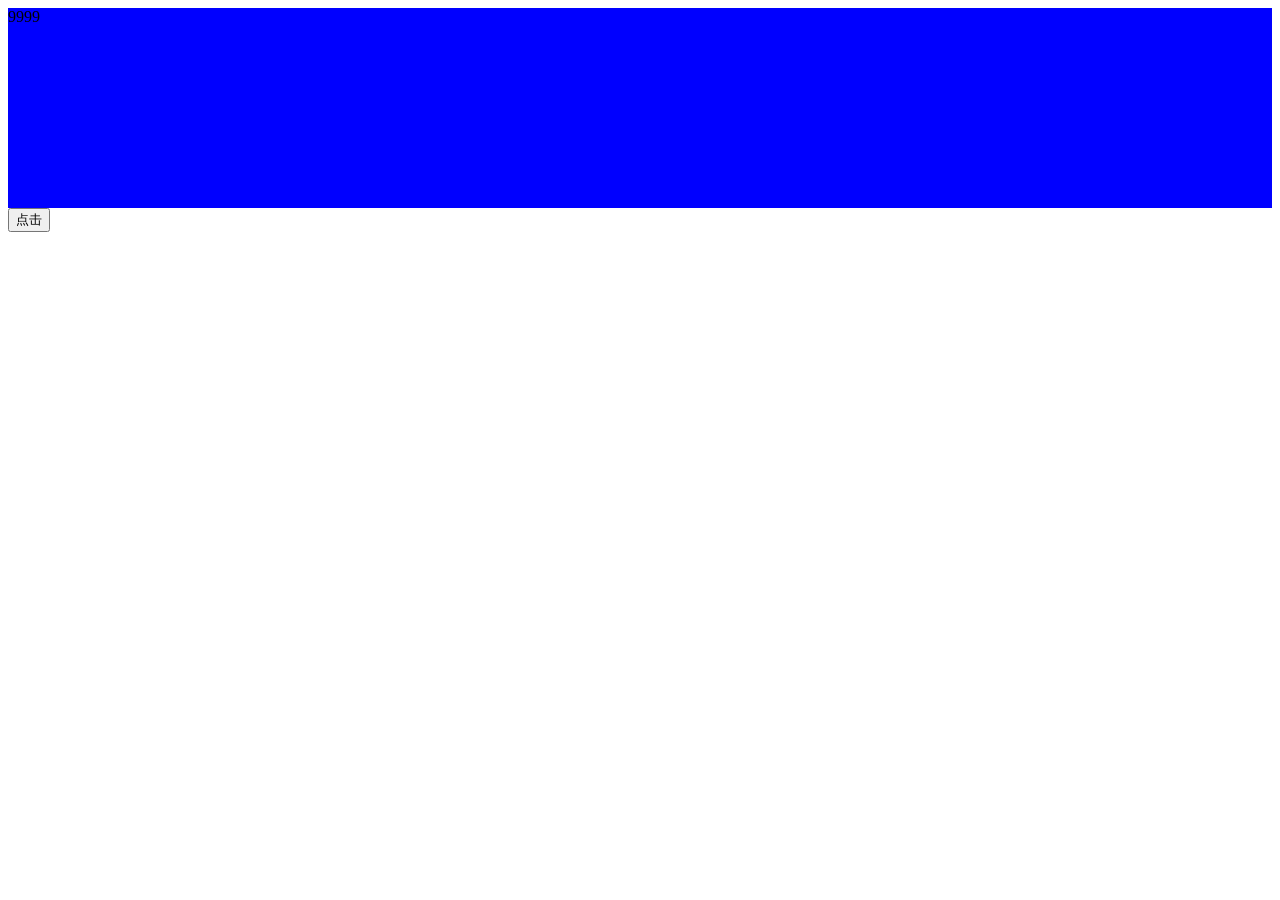
<file: 网页模板/Login-PC-bilibili.html>
<!DOCTYPE html>
<html>
	<head>
		<meta charset="utf-8" name="viewport" content="initial-scale=1.0">
		<title></title>
		<style>
			.d1{
				background-color: #0000FF;
				height: 200px;
				/* transition:height  2s; */
			}
			.cc{
				height: 10px;
			}
		</style>
	</head>
	<body>
		<div class="d1">9999</div>
		<button id="btn">点击</button>
	</body>
</html>
<script>
	document.querySelector('#btn').addEventListener('click',()=>{
		let p =new Promise(function(reslove,reject){
			
		})
	})
	// let a={b:'4567890',c:'00000'}
	// for(let i in a){
	// 	console.log(a[i])
	// }
	
</script>
</file>
